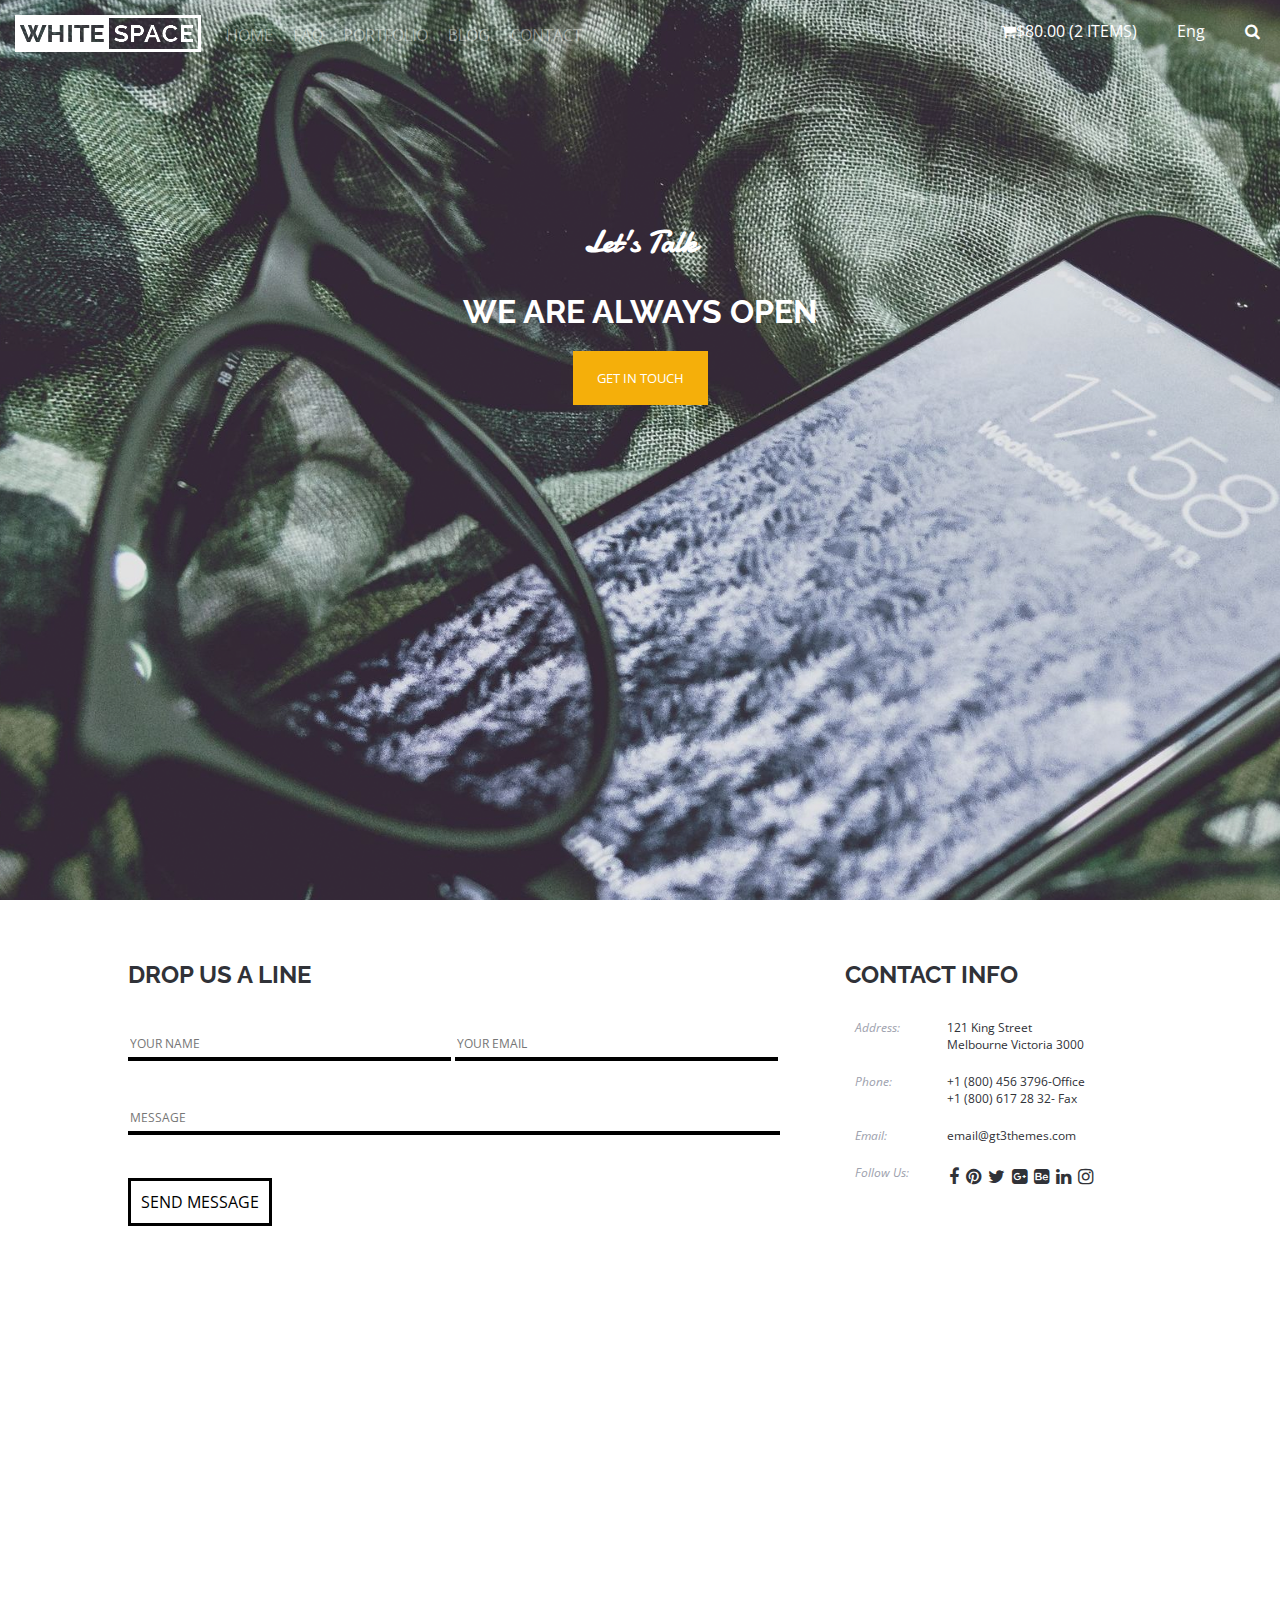
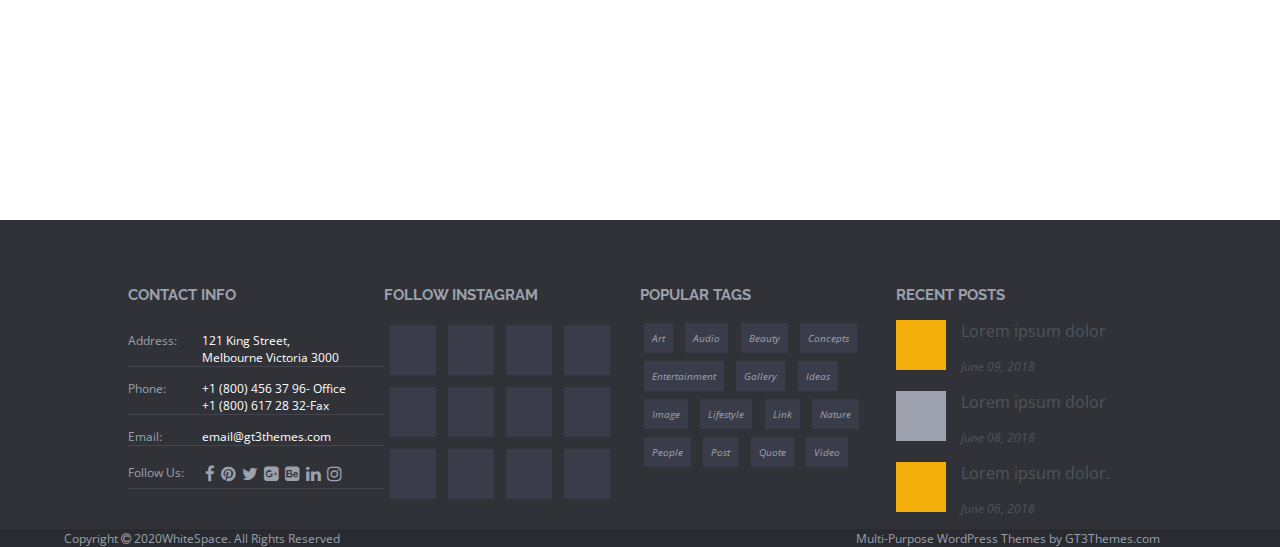
<file: contact.html>
<!DOCTYPE html>
<html lang="en">
<head>
	<meta charset="UTF-8">
	<title>Contact</title>
	<link href='https://fonts.googleapis.com/css?family=Damion|Raleway|Open+Sans' rel='stylesheet' type='text/css'>
	<link rel="stylesheet" href="https://maxcdn.bootstrapcdn.com/font-awesome/4.5.0/css/font-awesome.min.css">
	<link rel="stylesheet" type="text/css" href="style.css">
</head>
<body>
	<header class="contact-header clearfix">
		<div class="ultimate">
			<div class="contact-header-image-container">
				<img src="home/assets/logo.png" height="37" width="186" alt="">
			</div>
			<div class="header--navigation">
				<nav>
					<li><a href="index.html">Home</a></li>
					<li><a href="FAQ.html">FAQ</a></li>
					<li><a href="#">Portfolio</a></li>
					<li><a href="#">Blog</a></li>
					<li><a href="#">Contact</a></li>
				</nav>
			</div>
			<div class="contact-header-other clearfix">
				<ul class="header-other clearfix">
					<li><i class="fa fa-shopping-cart"></i>$80.00 (2 ITEMS)</li>
					<li>Eng</li>
					<li><i class="fa fa-search"></i></li>
				</ul>
			</div>

			<div class="header--box">
				<h3 class="special">Let's Talk</h3>
				<h1>We Are Always Open</h1>
				
				<div class="button">
					<p>Get in Touch</p>
				</div>
			</div>	
		</div>
	</header>
	<section class="contact-page">
		<div class="contact-page--wrapper clearfix">
			<div class="contact-page--form-wrapper">
				<form class="faq-content--form" action="">
					<h2>Drop us a line</h2>
					<input class="faq-form-name"type="text" placeholder="YOUR NAME">
					<input class="faq-form-email" type="email" placeholder="YOUR EMAIL">
					<input class="faq-form-message" type="text" placeholder="MESSAGE">
					<input class="faq-form-send" type="submit" value="SEND MESSAGE">	
				</form>	
			</div>	
			<aside class="contact-wrapper--aside clear">
				<h2>CONTACT INFO</h2>

				<ul class="contactpage--contact clearfix1">
					<li class="clearfix">
						<div class="contact-italic clearfix">
							Address:
						</div>
						<div class="pizza clearfix">
							<p>121 King Street</p>
							<p>Melbourne Victoria 3000</p>
						</div>	
					</li>
					<li class="clearfix">
						<div class="contact-italic clearfix">
							Phone:
						</div>
						<div class="pizza">
							<p>+1 (800) 456 3796-Office</p>
							<p>+1 (800) 617 28 32- Fax</p>
						</div>	
					</li>
					<li>
						<div class="contact-italic clearfix">
							Email:
						</div>
						<div class="pizza">
							email@gt3themes.com
						</div>
					</li>
					<li>
						<div class="contact-italic clearfix">
							Follow Us:
						</div>
						<div class="pizza clearfix">
							<ul class="pizza-socials clearfix">
								<li><i class="fa fa-facebook"></i></li>
								<li><i class="fa fa-pinterest"></i></li>
								<li><i class="fa fa-twitter"></i></li>
								<li><i class="fa fa-google-plus-square"></i></li>
								<li><i class="fa fa-behance-square"></i></li>
								<li><i class="fa fa-linkedin"></i></li>
								<li><i class="fa fa-instagram"></i></li>
							</ul>		
						</div>
					</li>
				</ul>
			</aside>
			<div id="map" class="map">
				<iframe src="https://www.google.com/maps/embed?pb=!1m18!1m12!1m3!1d3151.836019454172!2d144.95324231548742!3d-37.81730974201972!2m3!1f0!2f0!3f0!3m2!1i1024!2i768!4f13.1!3m3!1m2!1s0x6ad65d4e793770d3%3A0x9e44d6ad0d76ba7c!2s121+King+St%2C+Melbourne+VIC+3000%2C+Australia!5e0!3m2!1sen!2sca!4v1454291331045" width="1024" height="568" frameborder="0" style="border:0" allowfullscreen></iframe>

			</div>
		</div>
	</section>
	<footer class="main-footer">
		<div class="main-footer--wrapper clearfix">
			<div class="main-footer--contact">	
				<h3>CONTACT INFO</h3>
					<ul class="footer-address-list clearfix">
						<li class="clearfix">
							<div class="shark">Address:</div>
							<div class="shark-info one">
								<p>121 King Street,</p>
								<p>Melbourne Victoria 3000</p>
							</div>
						</li>
						<li class="clearfix">
							<div class="shark">Phone:</div>
							<div class="shark-info one">
								<p>+1 (800) 456 37 96- Office</p>
								<p>+1 (800) 617 28 32-Fax</p>
							</div>
						</li>
						<li class="clearfix">
							<div class="shark">Email:</div>
							<div class="shark-info one">email@gt3themes.com</div>
						</li>
						<li class="clearfix">
							<div class="shark list">Follow Us:</div>
							<div class="shark-info">
								<ul class="clearfix">
									<li><i class="fa fa-facebook"></i></li>
									<li><i class="fa fa-pinterest"></i></li>
									<li><i class="fa fa-twitter"></i></li>
									<li><i class="fa fa-google-plus-square"></i></li>
									<li><i class="fa fa-behance-square"></i></li>
									<li><i class="fa fa-linkedin"></i></li>
									<li><i class="fa fa-instagram"></i></li>
								</ul>
							</div>
						</li>
					</ul>
				</div>
			<div class="main-footer--instagram">
				<h3>Follow Instagram</h3>
				<ul class="instagram clearfix">
					<li> </li>
					<li> </li>
					<li> </li>
					<li> </li>
					<li> </li>
					<li> </li>
					<li> </li>
					<li> </li>
					<li> </li>
					<li> </li>
					<li> </li>
					<li> </li>
				</ul>			
			</div>
			<div class="main-footer--tags">
				<h3>Popular Tags</h3>
				<ul class="popular-tags">
					<li>Art</li>
					<li>Audio</li>
					<li>Beauty</li>
					<li>Concepts</li>
					<li>Entertainment</li>
					<li>Gallery</li>
					<li>Ideas</li>
					<li>Image</li>
					<li>Lifestyle</li>
					<li>Link</li>
					<li>Nature</li>
					<li>People</li>
					<li>Post</li>
					<li>Quote</li>
					<li>Video</li>
				</ul>
				
			</div>
			<div class="main-footer--blog">
				<h3>Recent Posts</h3>
				<ul class="popular-posts">
					<li class="yellow"><p>Lorem ipsum dolor</p><p class="date">June 09, 2018</p></li>
					<li class="lightgrey"><p>Lorem ipsum dolor</p><p class="date">June 08, 2018</p></li>
					<li class="yellow"><p>Lorem ipsum dolor.</p><p class="date">June 06, 2018</p></li>
				</ul>		
			</div>
		</div>
		<div class="main-footer--end">
			
			<p class="copyright">Copyright <i class="fa fa-copyright"></i> 2020WhiteSpace. All Rights Reserved</p>

			<p class="theme-by">Multi-Purpose WordPress Themes by GT3Themes.com</p>
		</div>

	</footer>
	
</body>
</html>
</file>
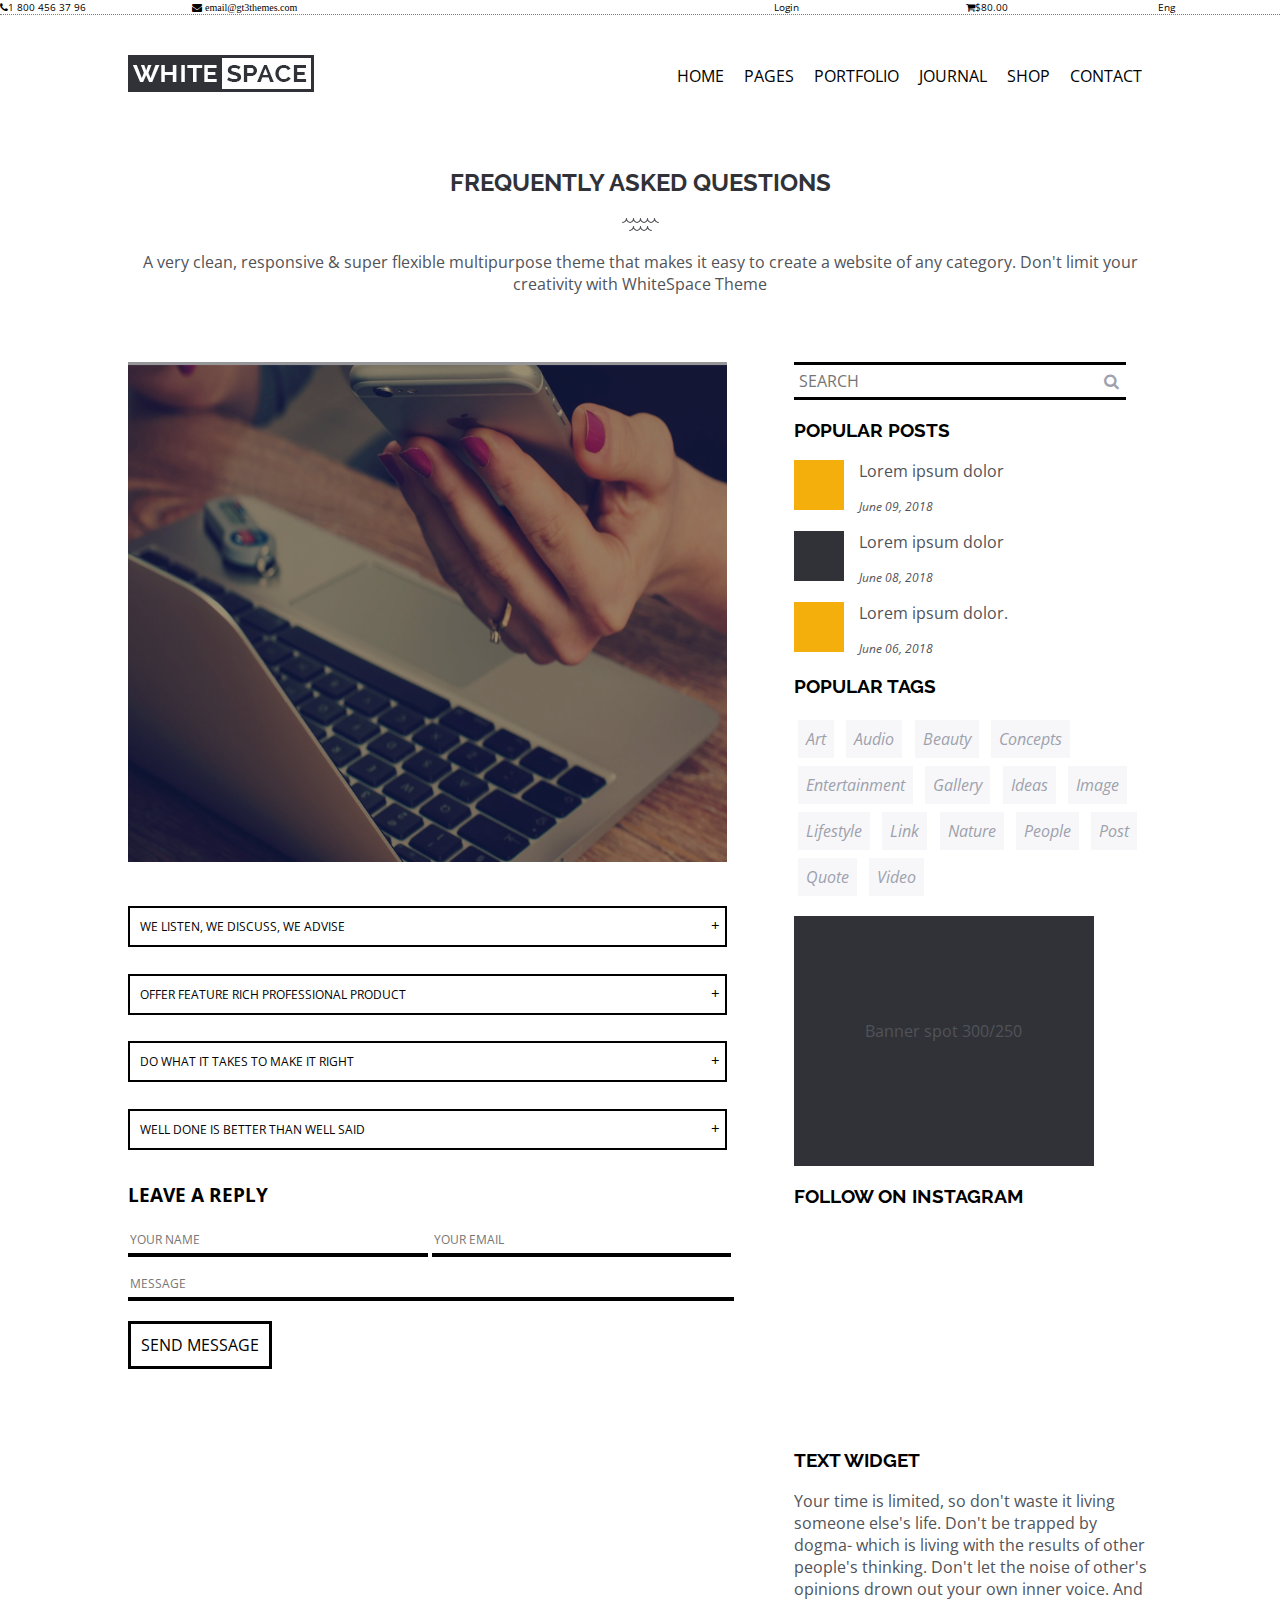
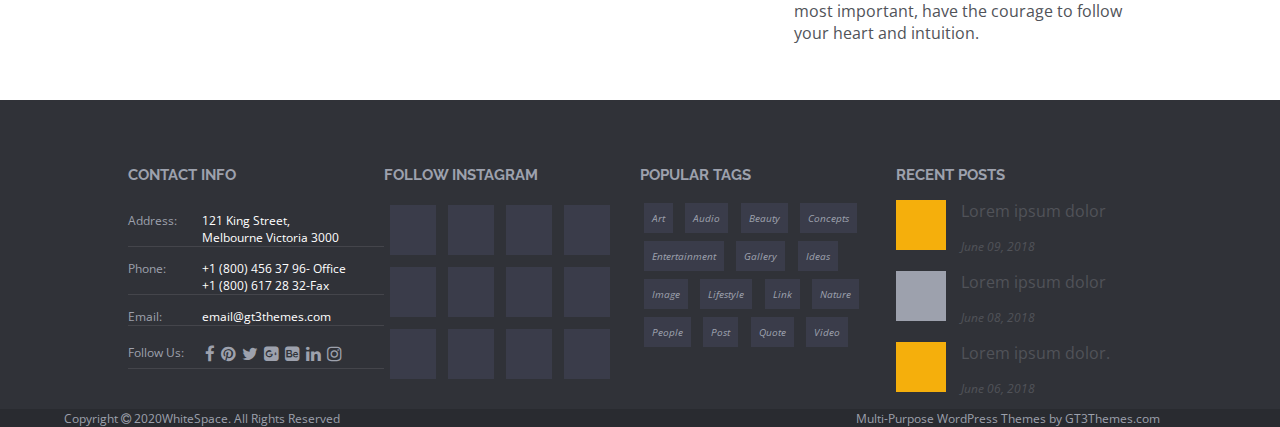
<file: FAQ.html>
<!DOCTYPE html>
<html lang="en">
<head>
	<meta charset="UTF-8">
	<title>Frequently Asked Questions</title>
	<link href='https://fonts.googleapis.com/css?family=Damion|Raleway|Open+Sans' rel='stylesheet' type='text/css'>
	<link rel="stylesheet" href="https://maxcdn.bootstrapcdn.com/font-awesome/4.5.0/css/font-awesome.min.css">
	<link rel="stylesheet" type="text/css" href="style.css">
</head>
<body>
<header class="fixed-header">
<div class="fixed-header--contactbar clearfix">
	<ul class="fixed-header--items clearfix">
	 	<li class="left"><i class="fa fa-phone"> </i>1 800 456 37 96</li>
		<li class="left"><i class="fa fa-envelope"> email@gt3themes.com</i></li>
		<li class="right">Eng</li>
		<li class="right"><i class="fa fa-shopping-cart"></i>$80.00</li>
		<li class="right">Login</li>
	</ul>
</div>
</header>
<div class="faq-wrapper">
		<section class="faq-nav-wrapper">
			<div class="faq--nav--content clearfix">
				<img class="faq-logo"src="faq/assets/logo_black.png" height="37" width="186" alt="">
				<nav class="faq--nav">
					<li><a href="index.html">Home</a></li>
					<li><a href="#">Pages</a></li>
					<li><a href="#">Portfolio</a></li>
					<li><a href="#">Journal</a></li>
					<li><a href="#">Shop</a></li>
					<li><a href="contact.html">Contact</a></li>
				</nav>
			</div>
		</section>

		<section class="faq-content clearfix">
				<div class="faq-content--title">
					<h2>Frequently Asked Questions</h2>
					<img src="home/assets/waves.png" height="13" width="37" alt="">
					<p>A very clean, responsive & super flexible multipurpose theme that makes it easy to create a website of any category. Don't limit your creativity with WhiteSpace Theme</p>
				</div>

				<div class="faq-content--main">
					<div class="faq--image-wrapper">
						<img src="images/faq.png" height="500" width="830" alt="">
					</div>

					<div class="tab-group">
						<details class="tab">
							<summary class="tab-title">We Listen, We Discuss, We advise</summary>
							<p>Lorem ipsum dolor sit amet, consectetur adipisicing elit. Perspiciatis laboriosam quas, quaerat eveniet hic at dolorum laudantium blanditiis modi molestiae deserunt ducimus, natus molestias quos eligendi laborum, porro, unde sint?</p>
						</details>
						<details class="tab">
							<summary class="tab-title">Offer Feature Rich Professional Product</summary>
							<p>Lorem ipsum dolor sit amet, consectetur adipisicing elit. Est cum, eligendi veritatis eius dolore quibusdam ex enim ipsa voluptate nam qui voluptas minima harum consequuntur vel et repellat architecto illum.</p>
						</details>
						<details class="tab">
							<summary class="tab-title">DO What it takes to make it right</summary>
							<p>Lorem ipsum dolor sit amet, consectetur adipisicing elit. Accusantium harum, dolor quasi vel. Pariatur numquam laborum dolor aperiam eum corporis ut at natus officia asperiores placeat commodi, eius, delectus mollitia.</p>
						</details>
						<details class="tab">
							<summary class="tab-title">Well done is better than well said</summary>
							<p>Lorem ipsum dolor sit amet, consectetur adipisicing elit. Officia at, ea! Consectetur consequatur cumque aut, eos ipsum totam ad quidem sit saepe sequi, reiciendis quas earum perspiciatis voluptate, ipsa pariatur.</p>
						</details>
					</div>
					
						<form class="faq-content--form" action="">
							<h3>Leave a reply</h3>
							<input class="faq-form-name"type="text" placeholder="YOUR NAME">
							<input class="faq-form-email" type="email" placeholder="YOUR EMAIL">
							<input class="faq-form-message" type="text" placeholder="MESSAGE">
							<input class="faq-form-send" type="submit" value="SEND MESSAGE">	
						</form>		
				</div>

					<aside class="faq-content--aside">
						<form action="" class="faq-aside--form">
							<input class="faq-search" type="search"placeholder="SEARCH">
						<i class="fa fa-search  search-bar-icon"></i>
						</form>
						<div class="faq-wrapper--aside--blog">
							<h3>popular posts</h3>
							<ul class="popular-posts">
								<li class="yellow"><p>Lorem ipsum dolor</p><p class="date">June 09, 2018</p></li>
								<li class="grey"><p>Lorem ipsum dolor</p><p class="date">June 08, 2018</p></li>
								<li class="yellow"><p>Lorem ipsum dolor.</p><p class="date">June 06, 2018</p></li>
							</ul>
						</div>
						<div class="faq-wrapper--aside--tags">
							<h3>popular tags</h3>
							<ul class="popular-tags">
								<li>Art</li>
								<li>Audio</li>
								<li>Beauty</li>
								<li>Concepts</li>
								<li>Entertainment</li>
								<li>Gallery</li>
								<li>Ideas</li>
								<li>Image</li>
								<li>Lifestyle</li>
								<li>Link</li>
								<li>Nature</li>
								<li>People</li>
								<li>Post</li>
								<li>Quote</li>
								<li>Video</li>
							</ul>
						</div>
						<div class="faq-wrapper--aside--banner">
							<p>Banner spot 300/250</p>
						
						</div>
						<div class="faq-wrapper--aside--instagram">
							<h3>Follow on Instagram</h3>

							<iframe src="http://widget.websta.me/in/emmaclairekoza/?s=60&w=4&h=3&b=0&p=7&sb=off" allowtransparency="true" frameborder="0" scrolling="no" style="border:none;overflow:hidden;width:268px; height: 201px" ></iframe> 
							
						</div>
						<div class="faq-wrapper--aside--text">
							<h3>text widget</h3>
							<p>Your time is limited, so don't waste it living someone else's life. Don't be trapped by dogma- which is living with the results of other people's thinking. Don't let the noise of other's opinions drown out your own inner voice. And most important, have the courage to follow your heart and intuition.</p>
						</div>	
					</aside>
					
		</section>
</div>
<footer class="main-footer">
		<div class="main-footer--wrapper clearfix">
			<div class="main-footer--contact">	
				<h3>CONTACT INFO</h3>
					<ul class="footer-address-list clearfix">
						<li class="clearfix">
							<div class="shark">Address:</div>
							<div class="shark-info one">
								<p>121 King Street,</p>
								<p>Melbourne Victoria 3000</p>
							</div>
						</li>
						<li class="clearfix">
							<div class="shark">Phone:</div>
							<div class="shark-info one">
								<p>+1 (800) 456 37 96- Office</p>
								<p>+1 (800) 617 28 32-Fax</p>
							</div>
						</li>
						<li class="clearfix">
							<div class="shark">Email:</div>
							<div class="shark-info one">email@gt3themes.com</div>
						</li>
						<li class="clearfix">
							<div class="shark list">Follow Us:</div>
							<div class="shark-info">
								<ul class="clearfix">
									<li><i class="fa fa-facebook"></i></li>
									<li><i class="fa fa-pinterest"></i></li>
									<li><i class="fa fa-twitter"></i></li>
									<li><i class="fa fa-google-plus-square"></i></li>
									<li><i class="fa fa-behance-square"></i></li>
									<li><i class="fa fa-linkedin"></i></li>
									<li><i class="fa fa-instagram"></i></li>
								</ul>
							</div>
						</li>
					</ul>
				</div>
			<div class="main-footer--instagram">
				<h3>Follow Instagram</h3>
				<ul class="instagram clearfix">
					<li> </li>
					<li> </li>
					<li> </li>
					<li> </li>
					<li> </li>
					<li> </li>
					<li> </li>
					<li> </li>
					<li> </li>
					<li> </li>
					<li> </li>
					<li> </li>
				</ul>				
			</div>
			<div class="main-footer--tags">
				<h3>Popular Tags</h3>
				<ul class="popular-tags">
					<li>Art</li>
					<li>Audio</li>
					<li>Beauty</li>
					<li>Concepts</li>
					<li>Entertainment</li>
					<li>Gallery</li>
					<li>Ideas</li>
					<li>Image</li>
					<li>Lifestyle</li>
					<li>Link</li>
					<li>Nature</li>
					<li>People</li>
					<li>Post</li>
					<li>Quote</li>
					<li>Video</li>
				</ul>			
			</div>
			<div class="main-footer--blog">
				<h3>Recent Posts</h3>
				<ul class="popular-posts">
					<li class="yellow"><p>Lorem ipsum dolor</p><p class="date">June 09, 2018</p></li>
					<li class="lightgrey"><p>Lorem ipsum dolor</p><p class="date">June 08, 2018</p></li>
					<li class="yellow"><p>Lorem ipsum dolor.</p><p class="date">June 06, 2018</p></li>
				</ul>		
			</div>
		</div>
		<div class="main-footer--end">	
			<p class="copyright">Copyright <i class="fa fa-copyright"></i> 2020WhiteSpace. All Rights Reserved</p>
			<p class="theme-by">Multi-Purpose WordPress Themes by GT3Themes.com</p>
		</div>	
	</footer>
</body>
</html>
</file>
<file: style.css>
article,aside,details,figcaption,figure,footer,header,hgroup,nav,section,summary{display:block;}audio,canvas,video{display:inline-block;}audio:not([controls]){display:none;height:0;}[hidden]{display:none;}html{font-family:sans-serif;-webkit-text-size-adjust:100%;-ms-text-size-adjust:100%;}a:focus{outline:thin dotted;}a:active,a:hover{outline:0;}h1{font-size:2em;}abbr[title]{border-bottom:1px dotted;}b,strong{font-weight:700;}dfn{font-style:italic;}mark{background:#ff0;color:#000;}code,kbd,pre,samp{font-family:monospace, serif;font-size:1em;}pre{white-space:pre-wrap;word-wrap:break-word;}q{quotes:\201C \201D \2018 \2019;}small{font-size:80%;}sub,sup{font-size:75%;line-height:0;position:relative;vertical-align:baseline;}sup{top:-.5em;}sub{bottom:-.25em;}img{border:0;}svg:not(:root){overflow:hidden;}fieldset{border:1px solid silver;margin:0 2px;padding:.35em .625em .75em;}button,input,select,textarea{font-family:inherit;font-size:100%;margin:0;}button,input{line-height:normal;}button,html input[type=button],/* 1 */
input[type=reset],input[type=submit]{-webkit-appearance:button;cursor:pointer;}button[disabled],input[disabled]{cursor:default;}input[type=checkbox],input[type=radio]{box-sizing:border-box;padding:0;}input[type=search]{-webkit-appearance:textfield;-moz-box-sizing:content-box;-webkit-box-sizing:content-box;box-sizing:content-box;}input[type=search]::-webkit-search-cancel-button,input[type=search]::-webkit-search-decoration{-webkit-appearance:none;}textarea{overflow:auto;vertical-align:top;}table{border-collapse:collapse;border-spacing:0;}body,figure{margin:0;}legend,button::-moz-focus-inner,input::-moz-focus-inner{border:0;padding:0;}

.clearfix:after {visibility: hidden; display: block; font-size: 0; content: " "; clear: both; height: 0; }

* { -moz-box-sizing: border-box; -webkit-box-sizing: border-box; box-sizing: border-box; }

/*BASE STYLES FOR WHOLE SITE*/

html{
	font-size: 62.5%;
}

.ultimate{
	max-width:1280px;
	margin:0 auto;
}

body{
	font-size: 1.6rem;
}
/*FONT FAMILY*/


a,
p,
li,
input{
	font-family: "Open Sans", sans-serif;
}

h1,
h2,
h3 {
	font-family: "Raleway",sans-serif;
}

h2{
	color:#303238;
}

a,
.overlay p,
input,
h2,
h1,
.button p{
	text-transform: uppercase;
}

.special{
	font-family: "Damion", cursive;
	color:#303238;
}

a{
	text-decoration: none;
	color:black;
}
p{
	color:#515359;
}

ul{
	padding:0;
	margin:0;
}

li{
	list-style-type:none;
}

input{
	border:none;
}


.button{
	background-color: #F5AF0A;
	font-size: 13px;
	width:135px;
	padding:5px;
	text-align: center;
	margin:auto;
}

.button p{
	color:#fff;	
}

/*FORM*/

input:focus{
	outline:none;
}

/*END OF BASE STYLES*/

/*STYLES FOR HOME PAGE*/

/*HEADER*/

.header--navigation li{
	width:calc(20%-20px);
	padding:10px;
	text-align: center;
	float:left;
	padding-top: 24px;
}

.main-header--wrapper h1{
	font-size: 5rem;

}

.main-header--wrapper h3{
	font-size: 3rem;
	color:#fff;
}

.main-header--image--container{
	padding:20px;
	float:left;
}
.header--navigation nav{
	float:left;
}

.header--navigation a,
.header--box{
	color:#fff;
}


.main-header--wrapper{
	background-image: url(images/hero.png);
	background-attachment: fixed;
	background-size: cover;
	height:100vh;
}

.header--box{
	width:80%;
	margin: auto;
	padding-top: 15%;
	text-align: center;
}

.emdash{
	float:right;
	color:rbg(81,83,89);
	font-size: 1.5rem;
	position:fixed;
	right:4rem;
	top:45%;
}

/*SELECTED WORK */

.selected-work--wrapper{
	background-color:  #f7f7f9;
}
.selected-work--title{
	padding:50px;
	width: 60%;
	margin:auto;
	text-align: center;
}

.selected-work--title h2{
	font-size: 3rem;
}
.selected-work--title p{
	font-size: 1.4rem;
	padding:0 4rem;
}
.selected-work--image{
	width:80%;
	margin: auto; 
	position:relative;

}

.flickity-wrapper{
	padding:0 150px;
}

.image-label{
	position:absolute;
	bottom:20px;
    left: 20px;
    line-height: 
}

.image-label p{
    color: #fff;
	margin: 0;
	padding: 0;
}

.first{
	font-size: 1.8rem;
	text-transform: uppercase;
	font-family: "Raleway", sans-serif;
}

.second{
	font-style: italic;
	font-size: 1.2rem;
}

.selected-work--image img{
	max-width: 100%;
}

.view-portfolio,
.get-in-touch{
	text-align: center;
	padding:2rem 0;
}

/*CLIENT TESTIMONIAL SECTION*/

.client-testimonial--info,
.client-testimonial--image{
	width:50%;
	float:left;
}

.client-testimonial--image img{
	max-width: 100%;
}

.client-testimonial--info{
	padding: 100px 50px;
	text-align: center;
}

p.special{
	font-size: 2.5rem;
}

.client-testimonial--info h2{
	font-size: 4rem;
}

.client-italic{
	font-style: italic;
}
.client-name,
.client-title{
	color: #303238;
}

/*SERVICES SECTION*/
.services--wrapper{
	background-color:  #f7f7f9;
	padding-bottom: 3rem;
}

.services--title{
	margin: auto;
	text-align: center;
}

.services--title h2{
	padding-top: 50px;
}

.services--gallery{
	width:75%;
	margin:auto;
}
.services--gallery li{
	width:33.3%;
	float:left;
	position:relative;
	padding:5px;
}
.services--gallery li img{
	max-width:100%;
	display:block;

}
.overlay{
	position:absolute;
	top:0;
	bottom:0;
	right:0;
	left:0;
    padding-top:calc(50% - 1.6rem);	
	text-align: center;
	background-color: rgba(255,255,255,0.5);
	opacity:0;
	transition:all 0.7s ease;
}

.overlay:hover{
	opacity:1;
}

/*PAGE END STYLES*/

.page-end--info,
.page-end--image{
	width:50%;
	float:left;
}

.page-end--image img{
	max-width: 100%;
}

.page-end--info .title{
	text-align: center;
	padding: 3rem;
}
.contact--socials li{
	float:left;
	padding:.5rem;
}

.homepage--form{
	font-size: 13px;
	width:80%;
	margin:auto;
}
.homepage--form .your-email{
	width:80%;
	padding:1rem;
	font-size: 13px;
	border-top:3px solid black;
	border-bottom:3px solid black;
}

.homepage--form .subscribe{
	border:3px solid black;
	font-size: 13px;
	padding:1rem;
	background-color: #fff;

}


/*ADDRESS SECTION*/

.home--contact-box{
	font-size: 1.2rem;
	padding-top: 3rem;
	width:85%;
	margin: auto;
}

.italic{
	font-style: italic;
	float:left;
	padding-top: 2.5rem;
	color:#9da1ad;
}
.home--contact-box ul{
	float:left;
}

.home--contact1{
	width:40%;
}

.home--contact2{
	width:60%;
	padding-left:4rem;
}

 .bees{
	padding-left: 10rem;
	padding-top: 2rem;
}
 .bees p{
	padding:0;
	margin:0;
	color:#515359;
	font-size: 1rem;
}

.social-links{
	float:left;
}

.social-links li{
	font-size: 1.2rem;
	float:left;
	padding:3px;
	color:#515359;
}

.social-links li:hover{
	color:#f5af0c;
}

/*END OF HOMEPAGE STYLES*/

/*STYLES FOR FAQ*/


.faq-wrapper{
	width:80%;
	margin: auto;
}

.fixed-header--contactbar{
	border-bottom: 1px dotted grey;

}
.fixed-header--items li{
	width:15%;
	font-size: 1rem;
}
li.left{
	float:left;

}
li.right{
	float:right;
	padding-left: 7rem;
}

.faq-logo,
.faq--nav li{
	float:left;
}

.faq--nav li{
	padding:10px;
}

.faq--nav{
	float:right;
}

.faq--nav--content{
	padding-top: 4rem;
}

.faq-content--title{
	clear:both;
}
.faq-content--main{
	width:65%;
}

.faq-content--aside{
	width:35%;
}


.faq-content--main,
.faq-content--aside{
	float:left;
	padding-top: 5%;
}


.faq--image-wrapper{
	width:90%;
}

.faq--image-wrapper img{
	max-width: 100%;
}

.faq-content--title h2{
	padding-top:5%;
}

.faq-content--title{
	margin:auto;
	text-align: center;
}

/*ACCORDIAN DROP DOWN*/

.tab-group{
	margin-top: 4%;
}
summary{
	text-transform: uppercase;
	font-family: "Open Sans", sans-serif;
	background-color: #fff;
	padding:10px;
	border:2px solid black;
	font-size: 1.2rem;
	display:inline-block;
	width:90%;
	margin:2% 0;
	position:relative;
}

summary::-webkit-details-marker{
	display:none;
}

details summary::after{
	content:"+";
	font-size: 1.5rem;
	position:absolute;
	right:5px;
	bottom:10px;

}

details[open] summary::after{
	content:"-";
	font-size: 1.5rem;
}

.tab p{
	font-size: 1.2rem;
	width:90%;
	padding:1rem;
	
}

/*FORM*/
.faq-content--form h3{
	font-family: "Open Sans", sans-serif;
	text-transform: uppercase;
}

.faq-form-name,
.faq-form-email{
	width:45%;
	display: inline;
}

.faq-form-message{
	width:91%;
	margin-top: 2%;
}

.faq-form-message,
.faq-form-email,
.faq-form-name{
	padding: 5px 2px;
	border-bottom: 4px solid black;
	font-size: 1.2rem;
}

.faq-form-send{
	padding:1rem;
	margin: 3% 0;
	background-color: #fff;
	color:black;
	border:0;
	border:3px solid black;
}

/*FAQ ASIDE*/
 
 .faq-search{
	width:90%;
	padding:5px;
	border-bottom: 3px solid black;
	border-top:3px solid black;
}

.faq-aside--form{
	position:relative;

}

.search-bar-icon{
	position:absolute;
	bottom: 11px;
    right: 33px;
    color:#9da1ad;
}

.faq-content--aside h3{
	text-transform: uppercase;

}
.faq-wrapper--aside--banner{
	background-color: #303238;
	width:300px;
	height:250px;
	text-align: center;
	color:#fff;

}

.faq-wrapper--aside--banner p{
	padding-top: calc(40% - 1.6rem)
}

.yellow{
	position:relative;
}
.yellow::before{
	content:"";
	width:50px;
	height:50px;
	display:block;
	background-color:#f5af0c;
	position:absolute;
	left:0;
}

.grey{
	position:relative;

}

.grey::before{
	content:"";
	width:50px;
	height:50px;
	display:block;
	background-color:#303238;
	position:absolute;
	left:0;

}

.yellow{
	color:#f5af0c;
}

.grey{
	color:#303238;
}

.popular-posts li{
	padding-left: 6.5rem;
}
.popular-posts .date{
	color:#515359;
	font-style: italic;
	font-size: 1.2rem;
}
.popular-tags li{
	display:inline-block;
	margin:4px;
	padding: 8px;
	background-color: #f7f7f9;
	color:#9da1ad;
	font-style: italic;
}

.popular-tags li:hover{
	background-color:#f5af0c; 
	color:#fff;

}

.instagram li{
	width:60px;
	height:60px;
	display:inline-block;
	background-color: #f4f4f4;
	float:left;
	margin: 6px;

}

.popular-tags{
	margin-left: 0;
	padding-left: 0;
}

.faq-wrapper--aside--text p{
	text-align: left;
	padding-bottom: 4rem;
}

/*FAQ/ CONTACT PAGE MAIN FOOTER STYLES*/

footer{
	background-color:#303238;
	color:#9da1ad;
}

footer h3{
	font-size: 15px;
	text-transform: uppercase;
}
.main-footer--wrapper{
	width:80%;
	margin: auto;
	
}

.main-footer--contact,
.main-footer--instagram,
.main-footer--tags,
.main-footer--blog{
	width:25%;
	float:left;
	padding-top: 5%;
}

.main-footer--contact li.clearfix{
	border-bottom:1px solid rgba(247, 247, 249, 0.1);
}

.main-footer--end{
	clear:both;
}

.footer-address-list{
	font-size: 1.2rem;
}
.shark{
	width:25%;
}
.shark-info{
	width:75%;
	color:#fff;
}

.shark,
.shark-info{
	float:left;
	padding-top: 1.3rem;
}

.shark-info p{
	padding: 0;
	margin:0;
	color:#fff;
}
.shark-info li{
	float:left;
	font-size: 1.7rem;
	color:#9da1ad;
	padding:3px;
}

.shark-info li:hover{
	color:#f5af0c;
}

.list{
	padding-top: 1.8rem;
}

.shark-info ul{
	width:80%;
	float:left;
	padding-left: 1rem;
}

.one{
	padding-left: 1rem;
}


.main-footer--tags li{
	font-size: 1rem;
	background-color: #3a3c4a;
}

.main-footer--instagram li{
	width:46px;
	height:50px;
	background-color: #3a3c4a;
}

.lightgrey{
	color:#9da1ad;
	position:relative;
}
.lightgrey::before{
	content:"";
	width:50px;
	height:50px;
	display:block;
	background-color:#9da1ad;
	position:absolute;
	left:0;

}
.main-footer--end{
	background-color: #292b30;
}

.main-footer--end p{
	color:#9da1ad;
	display: inline;
	font-size: 1.2rem;

}

.copyright{
	text-align: left;
	padding-left: 5%;
}

.theme-by{
	padding-left:40%;
}

/*CONTACT PAGE STYLES*/

.contact-header{
	background-image: url(images/contact.png);
	background-size: cover;
	background-attachment: fixed;
	height:100vh;
}

.contact-header nav a{
	color:rgba(255,255,255,0.4);
}
.contact-header nav a:hover{
	color:rgba(255,255,255,1);
}

.contact-header h3{
	color:#fff;
	font-size: 3rem;
}
.contact-header-image-container,
.header--navigation{
	float:left;
}
.contact-header-image-container{
	padding: 15px;
}

.contact-header-other{
	float:right;
}
.contact-header-other li{
	float:left;
	padding:2rem;
	color:#fff;
}
.contact-page--wrapper{
	width:80%;
	padding-top: 4rem;
	margin:auto;
}

.contact-page--form-wrapper{
	width:70%;
}

.contact-wrapper--aside{
	width:30%;
}
.contact-page--form-wrapper,
.contact-wrapper--aside{
	float:left;
}

.contact-page--form-wrapper input{
	margin:3% 0;
}

.map iframe{
	max-width: 100%;
	padding-bottom: 5rem;
}

/*CONTACT ASIDE STYLES*/

.contact-italic{
	width:30%;
	padding: 1rem;
	color:#9da1ad;
	font-style: italic;
}
.pizza{
	width:70%;
	padding:1rem;
	color: #303238;
}

.pizza p{
	padding: 0;
	margin:0;
	color: #303238;
}

.contact-italic,
.pizza{
	float:left;
	font-size: 1.2rem;
}

.pizza-socials li{
	display:inline;
	padding:2px;
	font-size: 1.8rem;
}

.pizza-socials li:hover{
	color:#f5af0c;
}



/*FORM IS THE SAME AS FORM ON FAQ PAGE*/


/*FOOTER IS THE SAME AS FOOTER ON FAQ PAGE*/
</file>
